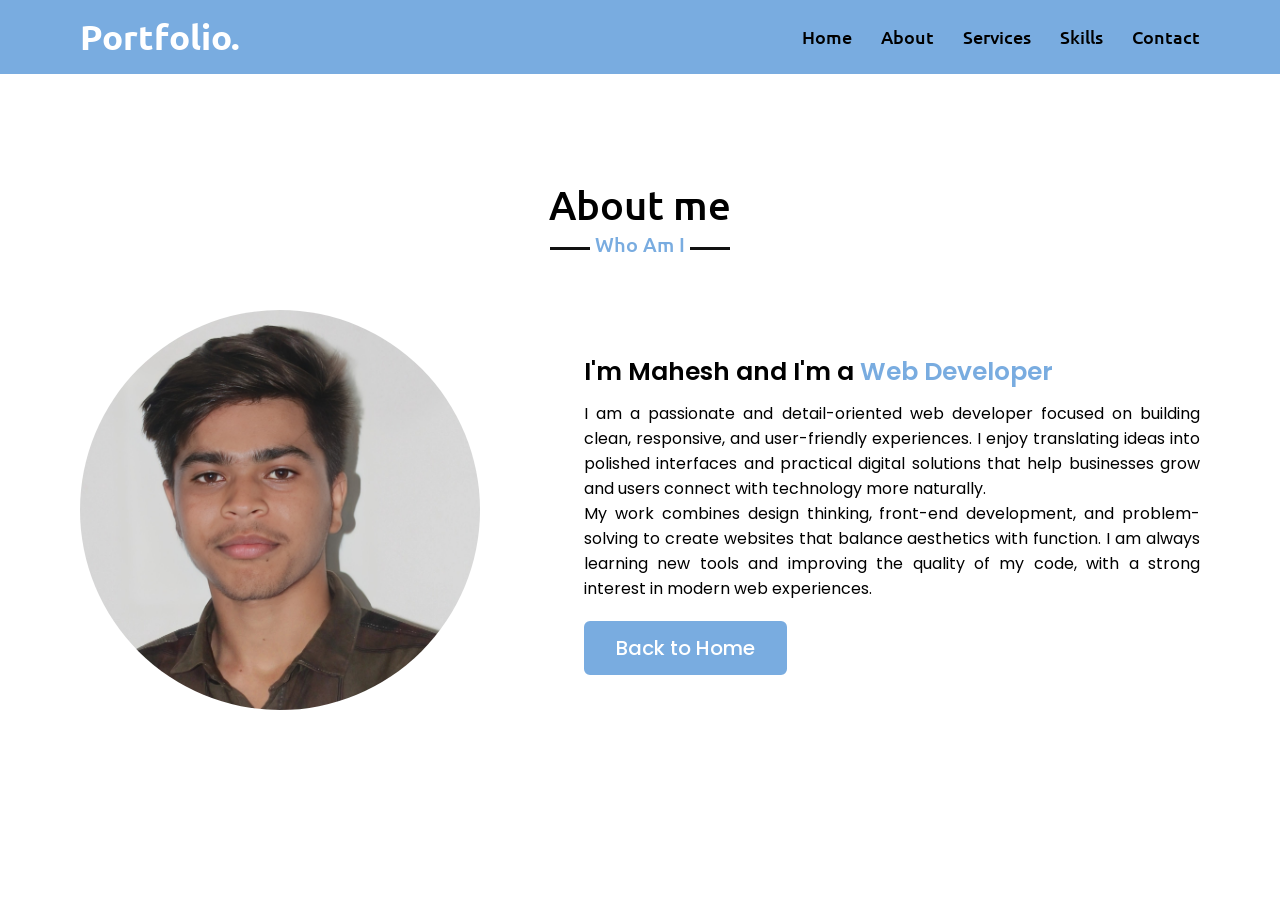
<file: read-more.html>
<!DOCTYPE html>
<html lang="en">
<head>
  <meta charset="UTF-8">
  <meta name="viewport" content="width=device-width, initial-scale=1.0">
  <title>About Mahesh</title>
  <link rel="stylesheet" href="style.css">
  <link rel="stylesheet" href="https://cdnjs.cloudflare.com/ajax/libs/font-awesome/5.15.3/css/all.min.css" />
</head>
<body>
  <nav class="navbar sticky">
    <div class="max-width">
      <div class="logo"><a href="index.html">Port<span>folio.</span></a></div>
      <ul class="menu">
        <li><a href="index.html#home">Home</a></li>
        <li><a href="index.html#about">About</a></li>
        <li><a href="index.html#services">Services</a></li>
        <li><a href="index.html#skills">Skills</a></li>
        <li><a href="index.html#contact">Contact</a></li>
      </ul>
    </div>
  </nav>

  <section class="about" style="padding-top: 180px; min-height: 100vh;">
    <div class="max-width">
      <h2 class="title">About me</h2>
      <div class="about-content">
        <div class="column left">
          <img src="profile.jpg" alt="Mahesh profile picture">
        </div>
        <div class="column right">
          <div class="text">I'm Mahesh and I'm a <span>Web Developer</span></div>
          <p>I am a passionate and detail-oriented web developer focused on building clean, responsive, and user-friendly experiences. I enjoy translating ideas into polished interfaces and practical digital solutions that help businesses grow and users connect with technology more naturally.</p>
          <p>My work combines design thinking, front-end development, and problem-solving to create websites that balance aesthetics with function. I am always learning new tools and improving the quality of my code, with a strong interest in modern web experiences.</p>
          <a href="index.html">Back to Home</a>
        </div>
      </div>
    </div>
  </section>

  <script src="script.js"></script>
</body>
</html>
</file>
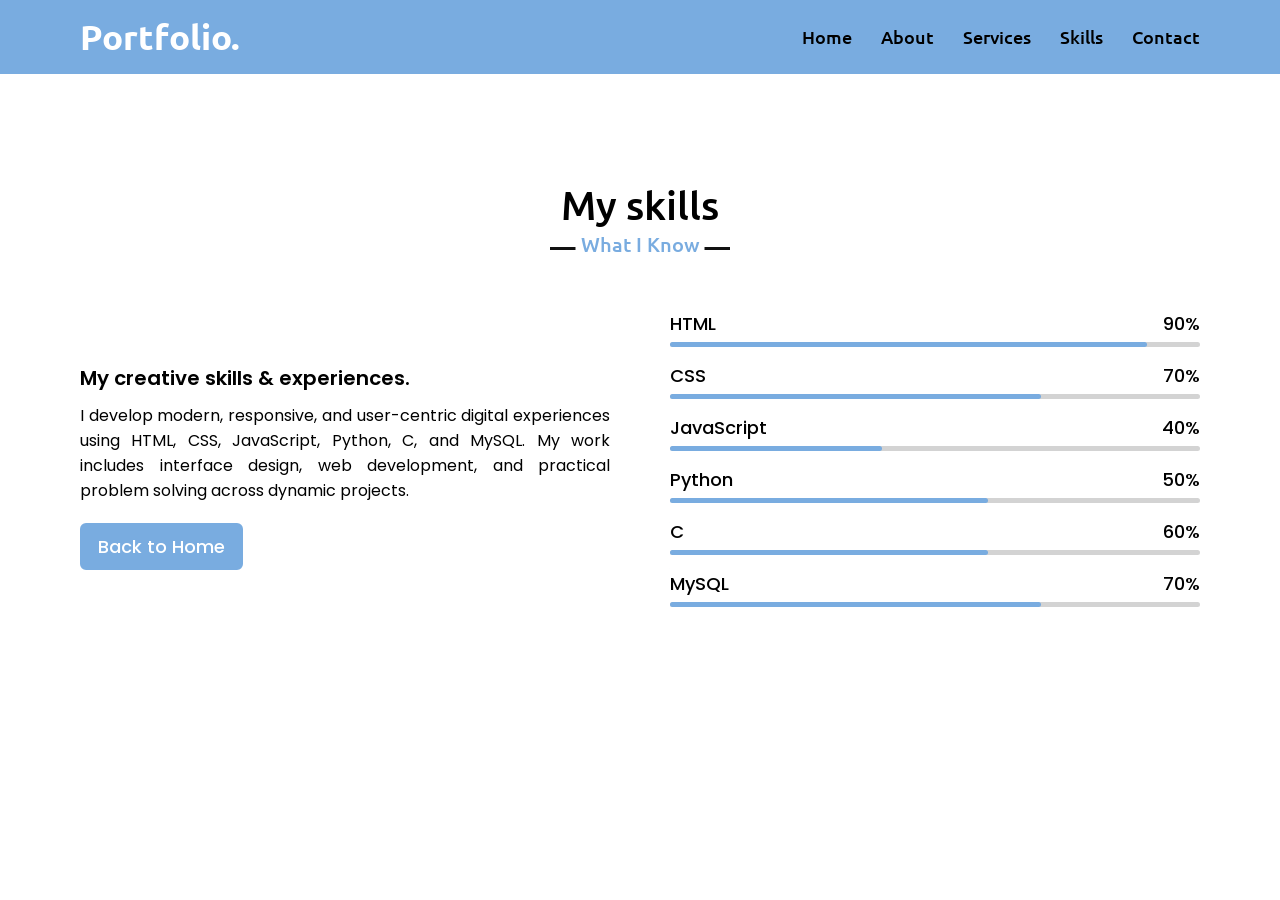
<file: skills.html>
<!DOCTYPE html>
<html lang="en">
<head>
  <meta charset="UTF-8">
  <meta name="viewport" content="width=device-width, initial-scale=1.0">
  <title>Mahesh Skills</title>
  <link rel="stylesheet" href="style.css">
  <link rel="stylesheet" href="https://cdnjs.cloudflare.com/ajax/libs/font-awesome/5.15.3/css/all.min.css" />
</head>
<body>
  <nav class="navbar sticky">
    <div class="max-width">
      <div class="logo"><a href="index.html">Port<span>folio.</span></a></div>
      <ul class="menu">
        <li><a href="index.html#home">Home</a></li>
        <li><a href="index.html#about">About</a></li>
        <li><a href="index.html#services">Services</a></li>
        <li><a href="index.html#skills">Skills</a></li>
        <li><a href="index.html#contact">Contact</a></li>
      </ul>
    </div>
  </nav>

  <section class="skills" style="padding-top: 180px; min-height: 100vh;">
    <div class="max-width">
      <h2 class="title">My skills</h2>
      <div class="skills-content">
        <div class="column left">
          <div class="text">My creative skills & experiences.</div>
          <p>I develop modern, responsive, and user-centric digital experiences using HTML, CSS, JavaScript, Python, C, and MySQL. My work includes interface design, web development, and practical problem solving across dynamic projects.</p>
          <a href="index.html">Back to Home</a>
        </div>
        <div class="column right">
          <div class="bars"><div class="info"><span>HTML</span><span>90%</span></div><div class="line html"></div></div>
          <div class="bars"><div class="info"><span>CSS</span><span>70%</span></div><div class="line css"></div></div>
          <div class="bars"><div class="info"><span>JavaScript</span><span>40%</span></div><div class="line js"></div></div>
          <div class="bars"><div class="info"><span>Python</span><span>50%</span></div><div class="line python"></div></div>
          <div class="bars"><div class="info"><span>C</span><span>60%</span></div><div class="line c"></div></div>
          <div class="bars"><div class="info"><span>MySQL</span><span>70%</span></div><div class="line mysql"></div></div>
        </div>
      </div>
    </div>
  </section>

  <script src="script.js"></script>
</body>
</html>
</file>
<file: style.css>
@import url('https://fonts.googleapis.com/css2?family=Poppins:wght@400;500;600;700&family=Ubuntu:wght@400;500;700&display=swap');

* {
  margin: 0;
  padding: 0;
  box-sizing: border-box;
  text-decoration: none;
}

.card {
  color: #fff;
}

html {
  scroll-behavior: smooth;
}

/* custom scroll bar */
::-webkit-scrollbar {
  width: 10px;
}

::-webkit-scrollbar-track {
  background: #f1f1f1;
}

::-webkit-scrollbar-thumb {
  background: #888;
}

::-webkit-scrollbar-thumb:hover {
  background: #555;
}

/* all similar content styling codes */
section {
  padding: 100px 0;
}

.max-width {
  max-width: 1300px;
  padding: 0 80px;
  margin: auto;
}

.about,
.services,
.skills,
.teams,
.contact,
footer {
  font-family: 'Poppins', sans-serif;
}

.about .about-content,
.services .serv-content,
.skills .skills-content,
.contact .contact-content {
  display: flex;
  flex-wrap: wrap;
  align-items: center;
  justify-content: space-between;
}

section .title {
  position: relative;
  text-align: center;
  font-size: 40px;
  font-weight: 500;
  margin-bottom: 60px;
  padding-bottom: 20px;
  font-family: 'Ubuntu', sans-serif;
}

section .title::before {
  content: "";
  position: absolute;
  bottom: 0px;
  left: 50%;
  width: 180px;
  height: 3px;
  background: #111;
  transform: translateX(-50%);
}

section .title::after {
  position: absolute;
  bottom: -8px;
  left: 50%;
  font-size: 20px;
  color: #79ace0;
  padding: 0 5px;
  background: #fff;
  transform: translateX(-50%);
}

/* navbar styling */
.navbar {
  position: fixed;
  width: 100%;
  z-index: 999;
  padding: 30px 0;
  font-family: 'Ubuntu', sans-serif;
  transition: all 0.3s ease;
}

.navbar.sticky {
  padding: 15px 0;
  background: #79ace0;
}

.navbar .max-width {
  display: flex;
  align-items: center;
  justify-content: space-between;
}

.navbar .logo a {
  color: #fff;
  font-size: 35px;
  font-weight: 600;
}

.navbar .logo a span {
  color: #79ace0;
  transition: all 0.3s ease;
}

.navbar.sticky .logo a span {
  color: #fff;
}

.navbar .menu li {
  list-style: none;
  display: inline-block;
}

.navbar .menu li a {
  display: block;
  color: #000000;
  font-size: 18px;
  font-weight: 500;
  margin-left: 25px;
  transition: color 0.3s ease;
}

.navbar .menu li a:hover {
  color: #79ace0;
}

.navbar.sticky .menu li a:hover {
  color: #fff;
}

/* menu btn styling */
.menu-btn {
  color: #fff;
  font-size: 23px;
  cursor: pointer;
  display: none;
}

.scroll-up-btn {
  position: fixed;
  height: 45px;
  width: 42px;
  background: #79ace0;
  right: 30px;
  bottom: 10px;
  text-align: center;
  line-height: 45px;
  color: #fff;
  z-index: 9999;
  font-size: 30px;
  border-radius: 6px;
  border-bottom-width: 2px;
  cursor: pointer;
  opacity: 0;
  pointer-events: none;
  transition: all 0.3s ease;
}

.scroll-up-btn.show {
  bottom: 30px;
  opacity: 1;
  pointer-events: auto;
}

.scroll-up-btn:hover {
  filter: brightness(100%);
}


/* home section styling */
.home {
  display: flex;
  height: 100vh;
  color: #000000;
  background-color: #d1d5d9;
  font-family: 'Ubuntu', sans-serif;
}

.home .max-width {
  width: 100%;
  display: flex;
}

.home .max-width .row {
  margin-right: 0;
}

.home .home-content .text-1 {
  font-size: 27px;
}

.home .home-content .text-2 {
  font-size: 75px;
  font-weight: 600;
  margin-left: -3px;
}

.home .home-content .text-3 {
  font-size: 40px;
  margin: 5px 0;
}

.home .home-content .text-3 span {
  color: #79ace0;
  font-weight: 500;
}

.home .home-content a {
  display: inline-block;
  background: #79ace0;
  color: #fff;
  font-size: 25px;
  padding: 12px 36px;
  margin-top: 20px;
  font-weight: 400;
  border-radius: 6px;
  border: 2px solid #79ace0;
  transition: all 0.3s ease;
}

.home .home-content a:hover {
  color: #79ace0;
  background: none;
}

/* about section styling */
.about .title::after {
  content: "Who Am I";
}

.about .about-content .left {
  width: 45%;
}

.about .about-content .left img {
  height: 400px;
  width: 400px;
  object-fit: cover;
  -webkit-border-radius: 200px;
  -moz-border-radius: 200px;
  -ms-border-radius: 200px;
  -o-border-radius: 200px;
  border-radius: 200px;
}

.about .about-content .right {
  width: 55%;
}

.about .about-content .right .text {
  font-size: 25px;
  font-weight: 600;
  margin-bottom: 10px;
}

.about .about-content .right .text span {
  color: #79ace0;
}

.about .about-content .right p {
  text-align: justify;
}

.about .about-content .right a {
  display: inline-block;
  background: #79ace0;
  color: #fff;
  font-size: 20px;
  font-weight: 500;
  padding: 10px 30px;
  margin-top: 20px;
  border-radius: 6px;
  border: 2px solid #79ace0;
  transition: all 0.3s ease;
}

.about .about-content .right a:hover {
  color: #79ace0;
  background: none;
}

/* services section styling */
.services,
.teams {
  color: #000000;
  background: #d1d5d9;
}

.services .title::before,
.teams .title::before {
  background: #fff;
}

.services .title::after,
.teams .title::after {
  content: "What I Provide";
}

.services .serv-content .card {
  width: calc(33% - 20px);
  background: #222;
  text-align: center;
  padding: 50px 25px;
  cursor: pointer;
  transition: all 0.3s ease;
  -webkit-border-radius: 9px;
  -moz-border-radius: 9px;
  -ms-border-radius: 9px;
  -o-border-radius: 9px;
  border-radius: 9px;
}


.services .serv-content .card:hover {
  background: #79ace0;
}

.services .serv-content .card .box {
  transition: all 0.3s ease;
}

.services .serv-content .card:hover .box {
  transform: scale(1.05);
}

.services .serv-content .card i {
  font-size: 50px;
  color: #79ace0;
  transition: color 0.3s ease;
}

.services .serv-content .card:hover i {
  color: #fff;
}

.services .serv-content .card .text {
  font-size: 25px;
  font-weight: 500;
  margin: 10px 0 7px 0;
}

/* skills section styling */

.skills .title::after {
  content: "What I Know";
}

.skills .skills-content .column {
  width: calc(50% - 30px);
}

.skills .skills-content .left .text {
  font-size: 20px;
  font-weight: 600;
  margin-bottom: 10px;
}

.skills .skills-content .left p {
  text-align: justify;
}

.skills .skills-content .left a {
  display: inline-block;
  background: #79ace0;
  color: #fff;
  font-size: 18px;
  font-weight: 500;
  padding: 8px 16px;
  margin-top: 20px;
  border-radius: 6px;
  border: 2px solid #79ace0;
  transition: all 0.3s ease;
}

.skills .skills-content .left a:hover {
  color: #79ace0;
  background: none;
}

.skills .skills-content .right .bars {
  margin-bottom: 15px;
}

.skills .skills-content .right .info {
  display: flex;
  margin-bottom: 5px;
  align-items: center;
  justify-content: space-between;
}

.skills .skills-content .right span {
  font-weight: 500;
  font-size: 18px;
}

.skills .skills-content .right .line {
  height: 5px;
  width: 100%;
  background: lightgrey;
  position: relative;
  border-radius: 20px;
}

.skills .skills-content .right .line::before {
  content: "";
  position: absolute;
  height: 100%;
  left: 0;
  top: 0;
  background: #79ace0;
}

.skills-content .right .html::before {
  width: 90%;
  border-radius: 20px;
}

.skills-content .right .css::before {
  width: 70%;
  border-radius: 20px;
}

.skills-content .right .js::before {
  width: 40%;
  border-radius: 20px;
}

.skills-content .right .python::before {
  width: 60%;
  border-radius: 20px;
}

.skills-content .right .c::before {
  width: 60%;
  border-radius: 20px;
}

.skills-content .right .mysql::before {
  width: 70%;
  border-radius: 20px;
}


/* teams section styling */
.teams .title::after {
  content: "Who With Me";
}

.teams .carousel .card {
  background: #222;
  border-radius: 6px;
  padding: 25px 35px;
  text-align: center;
  overflow: hidden;
  transition: all 0.3s ease;
}

.teams .carousel .card:hover {
  background: #79ace0;
}

.teams .carousel .card .box {
  display: flex;
  flex-direction: column;
  align-items: center;
  justify-content: center;
  transition: all 0.3s ease;
}

.teams .carousel .card:hover .box {
  transform: scale(1.05);
}

.teams .carousel .card .text {
  font-size: 25px;
  font-weight: 500;
  margin: 10px 0 7px 0;
}

.teams .carousel .card img {
  height: 150px;
  width: 150px;
  object-fit: cover;
  border-radius: 50%;
  border: 5px solid #79ace0;
  transition: all 0.3s ease;
}

.teams .carousel .card:hover img {
  border-color: #fff;
}

.owl-dots {
  text-align: center;
  margin-top: 20px;
}

.owl-dot {
  height: 13px;
  width: 13px;
  margin: 0 5px;
  outline: none !important;
  border-radius: 50%;
  border: 2px solid #79ace0 !important;
  transition: all 0.3s ease;
}

.owl-dot.active {
  width: 35px;
  border-radius: 14px;
}

.owl-dot.active,
.owl-dot:hover {
  background: #79ace0 !important;
}

/* contact section styling */
.contact,
.teams {
  color: #000000;
  background: #d1d5d9;
}
.contact .title::after {
  content: "Get In Touch";
}

.contact .contact-content .column {
  width: calc(50% - 30px);
}

.contact .contact-content .text {
  font-size: 20px;
  font-weight: 600;
  margin-bottom: 10px;
}

.contact .contact-content .left p {
  text-align: justify;
}

.contact .contact-content .left .icons {
  margin: 10px 0;
}

.contact .contact-content .row {
  display: flex;
  height: 65px;
  align-items: center;
}

.contact .contact-content .row .info {
  margin-left: 30px;
}

.contact .contact-content .row i {
  font-size: 25px;
  color: #79ace0;
}

.contact .contact-content .info .head {
  font-weight: 500;
}

.contact .contact-content .info .sub-title {
  color: #333;
}

.contact .contact-content .row .info .head .contact-link{
color: #111;
}

.contact .right form .fields {
  display: flex;
}

.contact .right form .field,
.contact .right form .fields .field {
  height: 45px;
  width: 100%;
  margin-bottom: 15px;
}

.contact .right form .textarea {
  height: 80px;
  width: 100%;
}

.contact .right form .name {
  margin-right: 10px;
}

.contact .right form .field input,
.contact .right form .textarea textarea {
  height: 100%;
  width: 100%;
  border: 1px solid lightgrey;
  border-radius: 6px;
  outline: none;
  padding: 0 15px;
  font-size: 17px;
  font-family: 'Poppins', sans-serif;
  transition: all 0.3s ease;
}

.contact .right form .field input:focus,
.contact .right form .textarea textarea:focus {
  border-color: #b3b3b3;
}

.contact .right form .textarea textarea {
  padding-top: 10px;
  resize: none;
}

.contact .right form .button-area {
  display: flex;
  align-items: center;
}

.right form .button-area button {
  color: #fff;
  display: block;
  width: 160px !important;
  height: 45px;
  outline: none;
  font-size: 18px;
  font-weight: 500;
  border-radius: 6px;
  cursor: pointer;
  flex-wrap: nowrap;
  background: #79ace0;
  border: 2px solid #79ace0;
  transition: all 0.3s ease;
}

.right form .button-area button:hover {
  color: #79ace0;
  background: none;
}

/* footer section styling */
footer {
  background: #111;
  padding: 15px 23px;
  color: #fff;
  text-align: center;
}

footer span a {
  color: #79ace0;
  text-decoration: none;
}

footer span a:hover {
  text-decoration: underline;
}


/* responsive media query start */
@media (max-width: 1104px) {
  .about .about-content .left img {
    height: 350px;
    width: 350px;
  }
}

@media (max-width: 991px) {
  .max-width {
    padding: 0 50px;
  }
}

@media (max-width: 947px) {
  .menu-btn {
    display: block;
    z-index: 999;
  }

  .menu-btn i.active:before {
    content: "\f00d";
  }

  .navbar .menu {
    position: fixed;
    height: 100vh;
    width: 100%;
    left: -100%;
    top: 0;
    background: #d1d5d9;
    text-align: center;
    padding-top: 80px;
    transition: all 0.3s ease;
  }

  .navbar .menu.active {
    left: 0;
  }

  .navbar .menu li {
    display: block;
  }

  .navbar .menu li a {
    display: inline-block;
    margin: 20px 0;
    font-size: 25px;
  }

  .home .home-content .text-2 {
    font-size: 70px;
  }

  .home .home-content .text-3 {
    font-size: 35px;
  }

  .home .home-content a {
    font-size: 23px;
    padding: 10px 30px;
  }

  .max-width {
    max-width: 930px;
  }

  .about .about-content .column {
    width: 100%;
  }

  .about .about-content .left {
    display: flex;
    justify-content: center;
    margin: 0 auto 60px;
  }

  .about .about-content .right {
    flex: 100%;
  }

  .services .serv-content .card {
    width: calc(50% - 10px);
    margin-bottom: 20px;
  }

  .skills .skills-content .column,
  .contact .contact-content .column {
    width: 100%;
    margin-bottom: 35px;
  }
}

@media (max-width: 690px) {
  .max-width {
    padding: 0 23px;
  }

  .home .home-content .text-2 {
    font-size: 60px;
  }

  .home .home-content .text-3 {
    font-size: 32px;
  }

  .home .home-content a {
    font-size: 20px;
  }

  .services .serv-content .card {
    width: 100%;
  }
}

.head {
  padding: 8px 0;
  font-weight: bold;
  letter-spacing: 1px;
}

.rm-ol li {
  padding: 5px 0;
}


@media (max-width: 500px) {
  .home .home-content .text-2 {
    font-size: 50px;
  }

  .home .home-content .text-3 {
    font-size: 27px;
  }

  .about .about-content .right .text,
  .skills .skills-content .left .text {
    font-size: 19px;
  }

  .contact .right form .fields {
    flex-direction: column;
  }

  .contact .right form .name,
  .contact .right form .email {
    margin: 0;
  }

  .right form .error-box {
    width: 150px;
  }

  .scroll-up-btn {
    right: 15px;
    bottom: 15px;
    height: 38px;
    width: 35px;
    font-size: 23px;
    line-height: 38px;
  }
}
</file>
